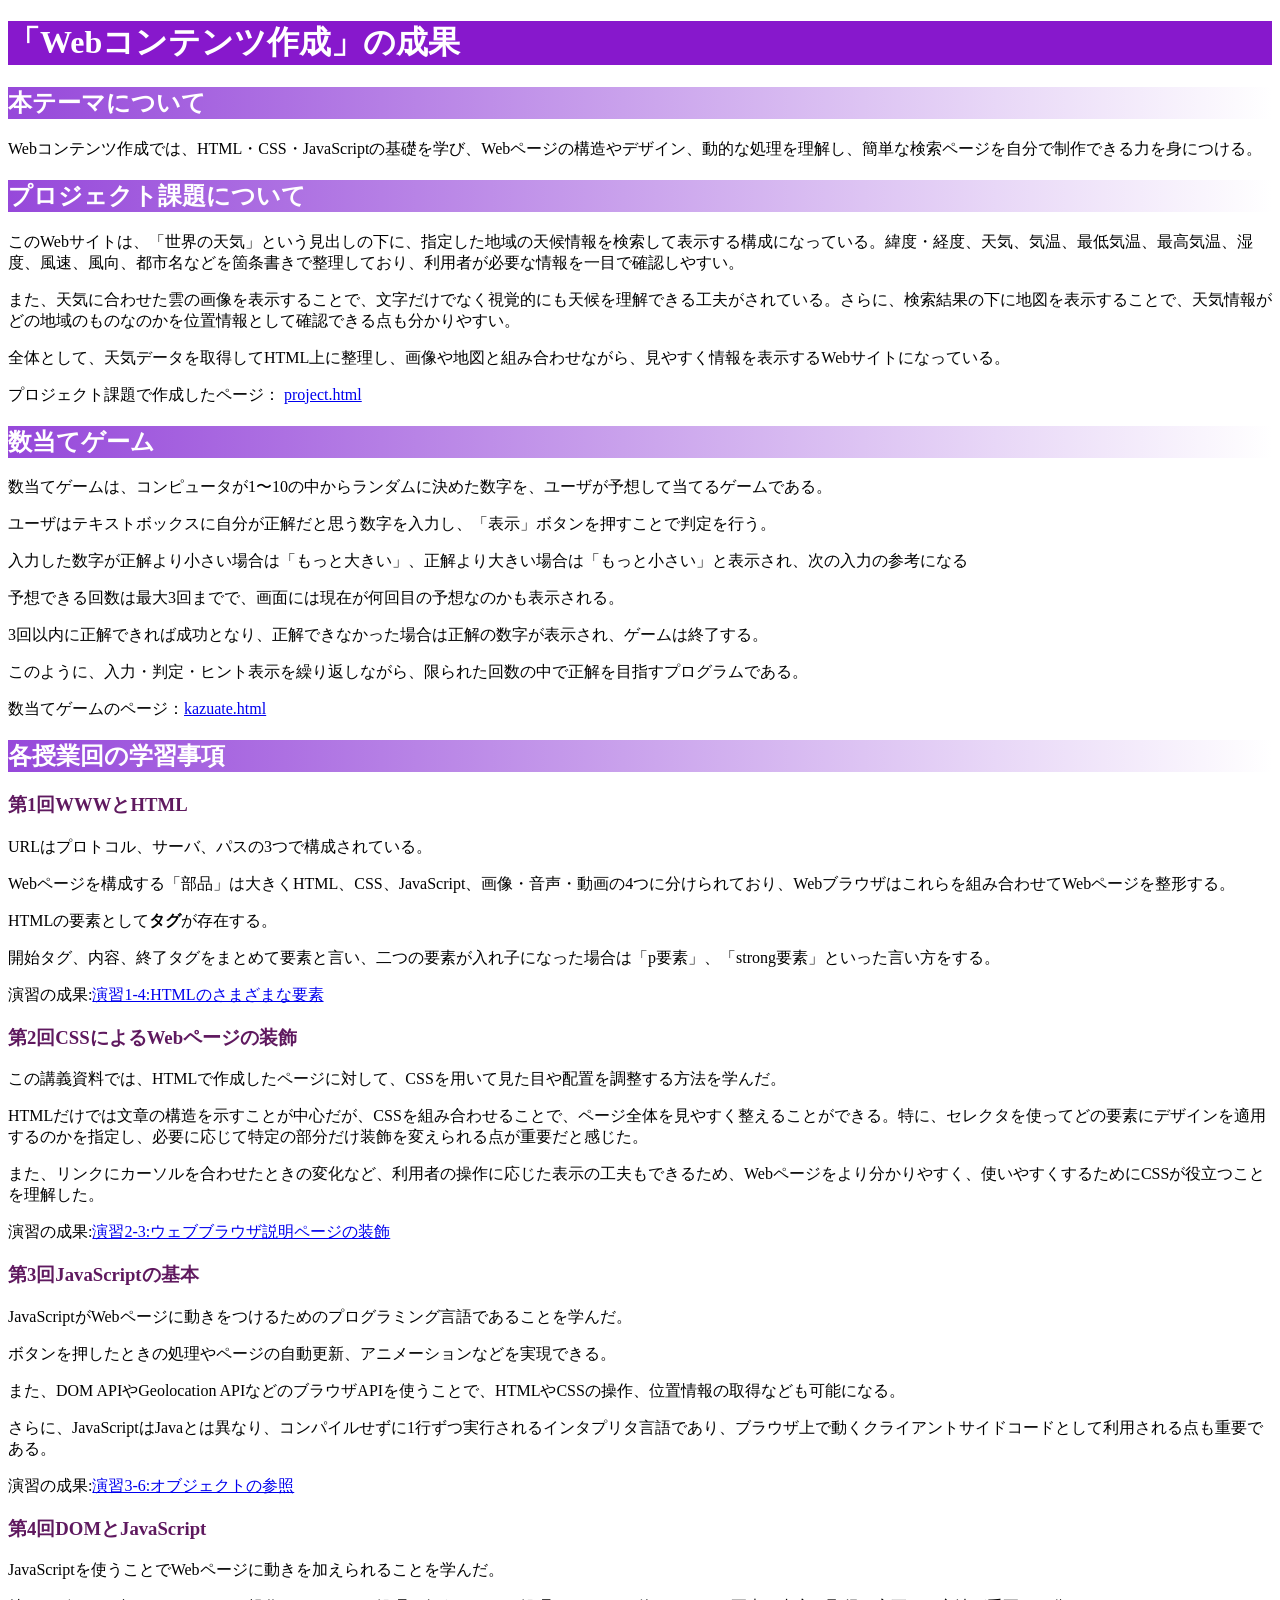
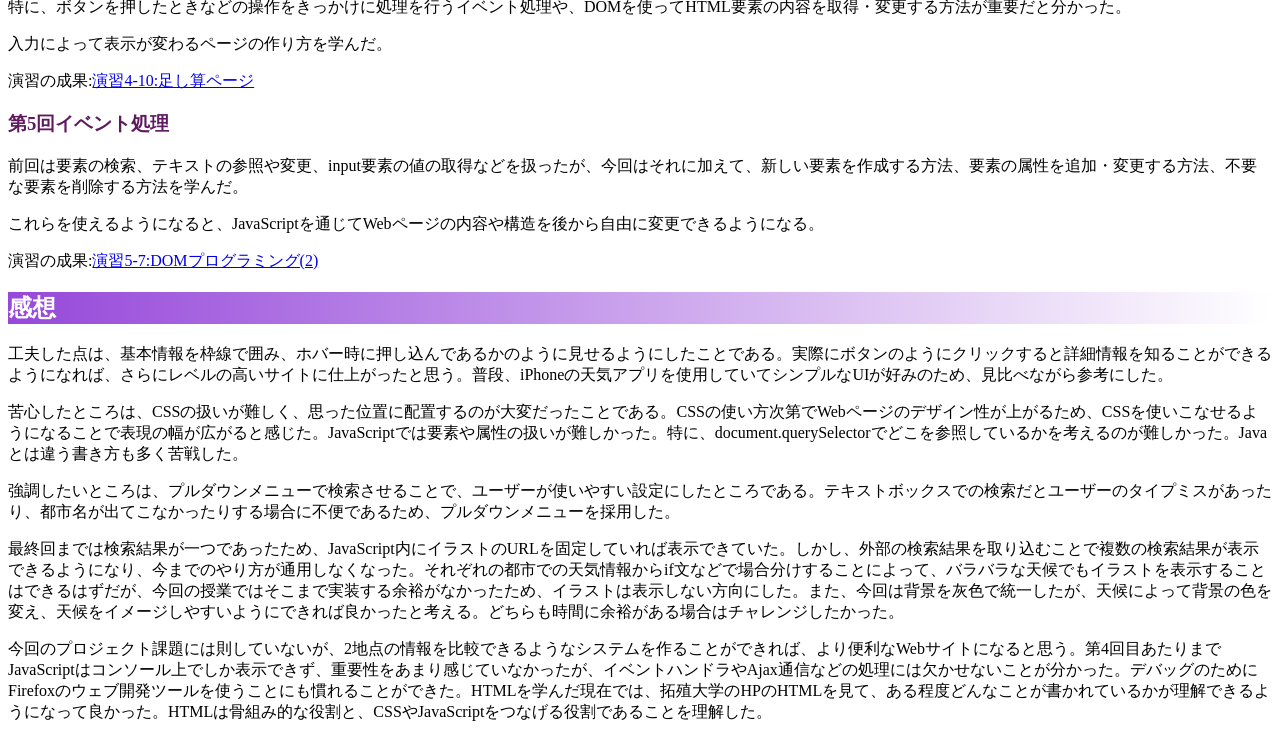
<file: index.html>
<!DOCTYPE html>
<html>
  <head>
    <meta charset="utf-8">
    <title>My test page</title>
    <link rel="stylesheet"   href="style.css">
  </head>
  <body>
    <h1> 「Webコンテンツ作成」の成果</h1>

    <h2>本テーマについて</h2>
    <p>Webコンテンツ作成では、HTML・CSS・JavaScriptの基礎を学び、Webページの構造やデザイン、動的な処理を理解し、簡単な検索ページを自分で制作できる力を身につける。</p>

    <h2>プロジェクト課題について</h2>
    <p>このWebサイトは、「世界の天気」という見出しの下に、指定した地域の天候情報を検索して表示する構成になっている。緯度・経度、天気、気温、最低気温、最高気温、湿度、風速、風向、都市名などを箇条書きで整理しており、利用者が必要な情報を一目で確認しやすい。</p>
    <p>また、天気に合わせた雲の画像を表示することで、文字だけでなく視覚的にも天候を理解できる工夫がされている。さらに、検索結果の下に地図を表示することで、天気情報がどの地域のものなのかを位置情報として確認できる点も分かりやすい。</p>
    <p>全体として、天気データを取得してHTML上に整理し、画像や地図と組み合わせながら、見やすく情報を表示するWebサイトになっている。</p>
    <p>プロジェクト課題で作成したページ：
      <a href="project.html"
         target="_brank">project.html</a>
    </p>

    <h2>数当てゲーム</h2>
    <p>数当てゲームは、コンピュータが1〜10の中からランダムに決めた数字を、ユーザが予想して当てるゲームである。</p>
    <p>ユーザはテキストボックスに自分が正解だと思う数字を入力し、「表示」ボタンを押すことで判定を行う。</p>
    <p>入力した数字が正解より小さい場合は「もっと大きい」、正解より大きい場合は「もっと小さい」と表示され、次の入力の参考になる</p>
    <p>予想できる回数は最大3回までで、画面には現在が何回目の予想なのかも表示される。</p>
    <p>3回以内に正解できれば成功となり、正解できなかった場合は正解の数字が表示され、ゲームは終了する。</p>
    <p>このように、入力・判定・ヒント表示を繰り返しながら、限られた回数の中で正解を目指すプログラムである。</p>
    <p>数当てゲームのページ：<a href="kazuate.html"
         target="_brank">kazuate.html</a></p>

    <h2>各授業回の学習事項</h2>
    <h3>第1回WWWとHTML</h3>
    <p>URLはプロトコル、サーバ、パスの3つで構成されている。</p>
    <p>Webページを構成する「部品」は大きくHTML、CSS、JavaScript、画像・音声・動画の4つに分けられており、Webブラウザはこれらを組み合わせてWebページを整形する。</p>
    <p>HTMLの要素として<strong>タグ</strong>が存在する。</p>
    <p>開始タグ、内容、終了タグをまとめて要素と言い、二つの要素が入れ子になった場合は「p要素」、「strong要素」といった言い方をする。</p>
    <p>演習の成果:<a href="practice-html/elements.html"
       target="_brank">演習1-4:HTMLのさまざまな要素</a></p>
    <h3>第2回CSSによるWebページの装飾</h3>
    <p>この講義資料では、HTMLで作成したページに対して、CSSを用いて見た目や配置を調整する方法を学んだ。</p>
    <p>HTMLだけでは文章の構造を示すことが中心だが、CSSを組み合わせることで、ページ全体を見やすく整えることができる。特に、セレクタを使ってどの要素にデザインを適用するのかを指定し、必要に応じて特定の部分だけ装飾を変えられる点が重要だと感じた。</p>
    <p>また、リンクにカーソルを合わせたときの変化など、利用者の操作に応じた表示の工夫もできるため、Webページをより分かりやすく、使いやすくするためにCSSが役立つことを理解した。</p>
    <p>演習の成果:<a href="practice-css/browser-intro.html"
       target="_brank">演習2-3:ウェブブラウザ説明ページの装飾</a></p>
    <h3>第3回JavaScriptの基本</h3>
    <p>JavaScriptがWebページに動きをつけるためのプログラミング言語であることを学んだ。</p>
    <p>ボタンを押したときの処理やページの自動更新、アニメーションなどを実現できる。</p>
    <p>また、DOM APIやGeolocation APIなどのブラウザAPIを使うことで、HTMLやCSSの操作、位置情報の取得なども可能になる。</p>
    <p>さらに、JavaScriptはJavaとは異なり、コンパイルせずに1行ずつ実行されるインタプリタ言語であり、ブラウザ上で動くクライアントサイドコードとして利用される点も重要である。</p>
    <p>演習の成果:<a href="practice-js/obj-practice.html"
       target="_brank">演習3-6:オブジェクトの参照</a></p>
    <h3>第4回DOMとJavaScript</h3>
    <p>JavaScriptを使うことでWebページに動きを加えられることを学んだ。</p>
    <p>特に、ボタンを押したときなどの操作をきっかけに処理を行うイベント処理や、DOMを使ってHTML要素の内容を取得・変更する方法が重要だと分かった。</p>
    <p>入力によって表示が変わるページの作り方を学んだ。</p>
    <p>演習の成果:<a href="practice-eventdom/tashizan.html"
       target="_brank">演習4-10:足し算ページ</a></p>
    <h3>第5回イベント処理</h3>
    <p>前回は要素の検索、テキストの参照や変更、input要素の値の取得などを扱ったが、今回はそれに加えて、新しい要素を作成する方法、要素の属性を追加・変更する方法、不要な要素を削除する方法を学んだ。</p>
    <p>これらを使えるようになると、JavaScriptを通じてWebページの内容や構造を後から自由に変更できるようになる。</p>
    <p>演習の成果:<a href="practice-dom2/dom2-exercise.html"
       target="_brank">演習5-7:DOMプログラミング(2)</a></p>
    <h2>感想</h2>
    <p>工夫した点は、基本情報を枠線で囲み、ホバー時に押し込んであるかのように見せるようにしたことである。実際にボタンのようにクリックすると詳細情報を知ることができるようになれば、さらにレベルの高いサイトに仕上がったと思う。普段、iPhoneの天気アプリを使用していてシンプルなUIが好みのため、見比べながら参考にした。</p>
    <p>苦心したところは、CSSの扱いが難しく、思った位置に配置するのが大変だったことである。CSSの使い方次第でWebページのデザイン性が上がるため、CSSを使いこなせるようになることで表現の幅が広がると感じた。JavaScriptでは要素や属性の扱いが難しかった。特に、document.querySelectorでどこを参照しているかを考えるのが難しかった。Javaとは違う書き方も多く苦戦した。
    </p>
    <p>強調したいところは、プルダウンメニューで検索させることで、ユーザーが使いやすい設定にしたところである。テキストボックスでの検索だとユーザーのタイプミスがあったり、都市名が出てこなかったりする場合に不便であるため、プルダウンメニューを採用した。</p>
    <p>最終回までは検索結果が一つであったため、JavaScript内にイラストのURLを固定していれば表示できていた。しかし、外部の検索結果を取り込むことで複数の検索結果が表示できるようになり、今までのやり方が通用しなくなった。それぞれの都市での天気情報からif文などで場合分けすることによって、バラバラな天候でもイラストを表示することはできるはずだが、今回の授業ではそこまで実装する余裕がなかったため、イラストは表示しない方向にした。また、今回は背景を灰色で統一したが、天候によって背景の色を変え、天候をイメージしやすいようにできれば良かったと考える。どちらも時間に余裕がある場合はチャレンジしたかった。</p>
    <p>今回のプロジェクト課題には則していないが、2地点の情報を比較できるようなシステムを作ることができれば、より便利なWebサイトになると思う。第4回目あたりまでJavaScriptはコンソール上でしか表示できず、重要性をあまり感じていなかったが、イベントハンドラやAjax通信などの処理には欠かせないことが分かった。デバッグのためにFirefoxのウェブ開発ツールを使うことにも慣れることができた。HTMLを学んだ現在では、拓殖大学のHPのHTMLを見て、ある程度どんなことが書かれているかが理解できるようになって良かった。HTMLは骨組み的な役割と、CSSやJavaScriptをつなげる役割であることを理解した。</p>
  </body>
</html>
</file>
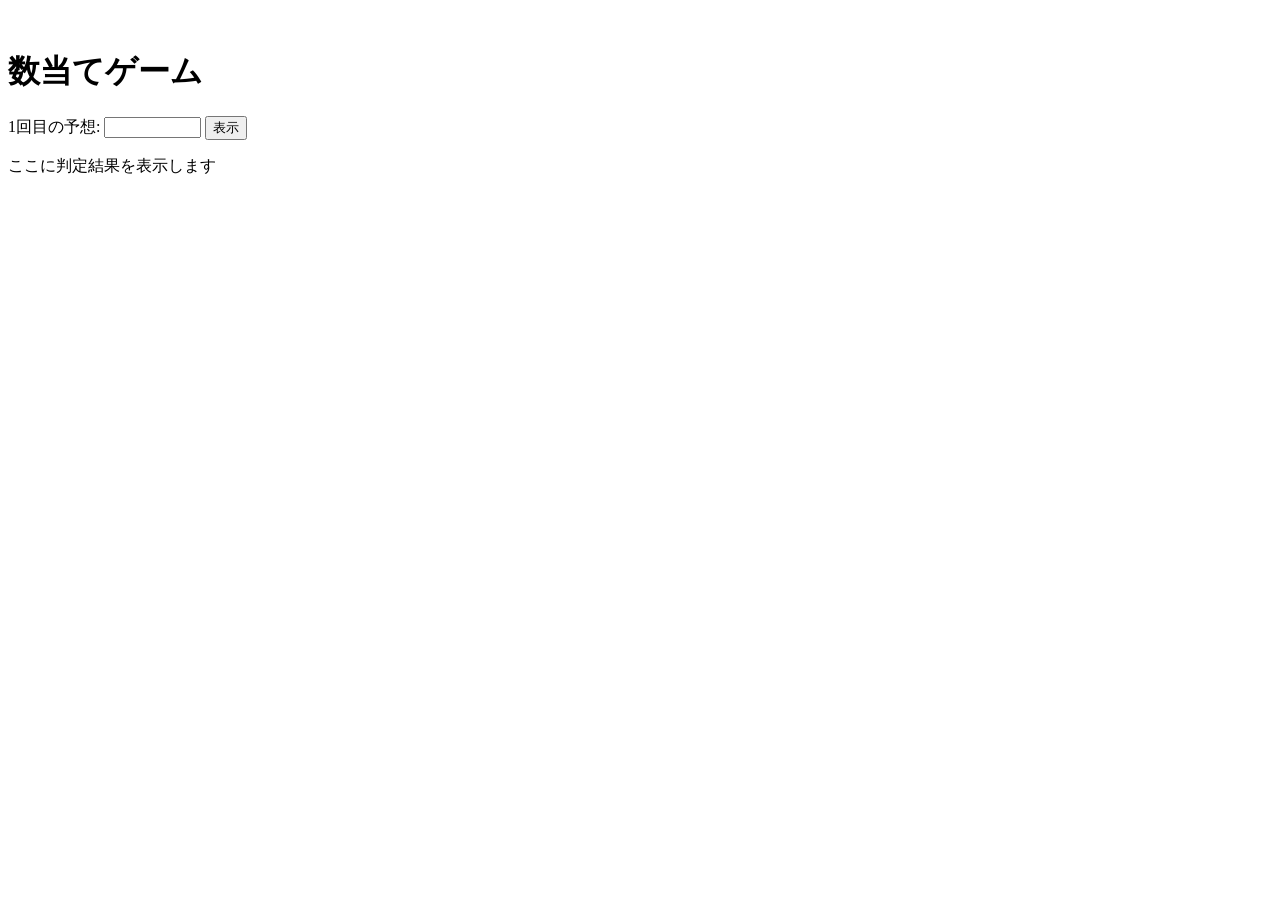
<file: kazuate.html>
<!-- 課題4-1: 数当てゲーム -->

<!DOCTYPE html>
<html>
  <head>
    <meta charset="utf-8">
    <title>数当てゲーム</title>
    <script src="kazuate.js" defer></script>
  </head>

　　<body>
    <h1>数当てゲーム</h1>
    <p>
        <span id="kaisu">1</span>回目の予想: 
        <!-- ここにテキストボックスとボタンを設置 -->
        <input type="text" name="kazu" size="10" id="kazu">
        <button id="print">表示</button>
    </p>
    <p id="result">ここに判定結果を表示します</p>
    </body>
</html>
</file>
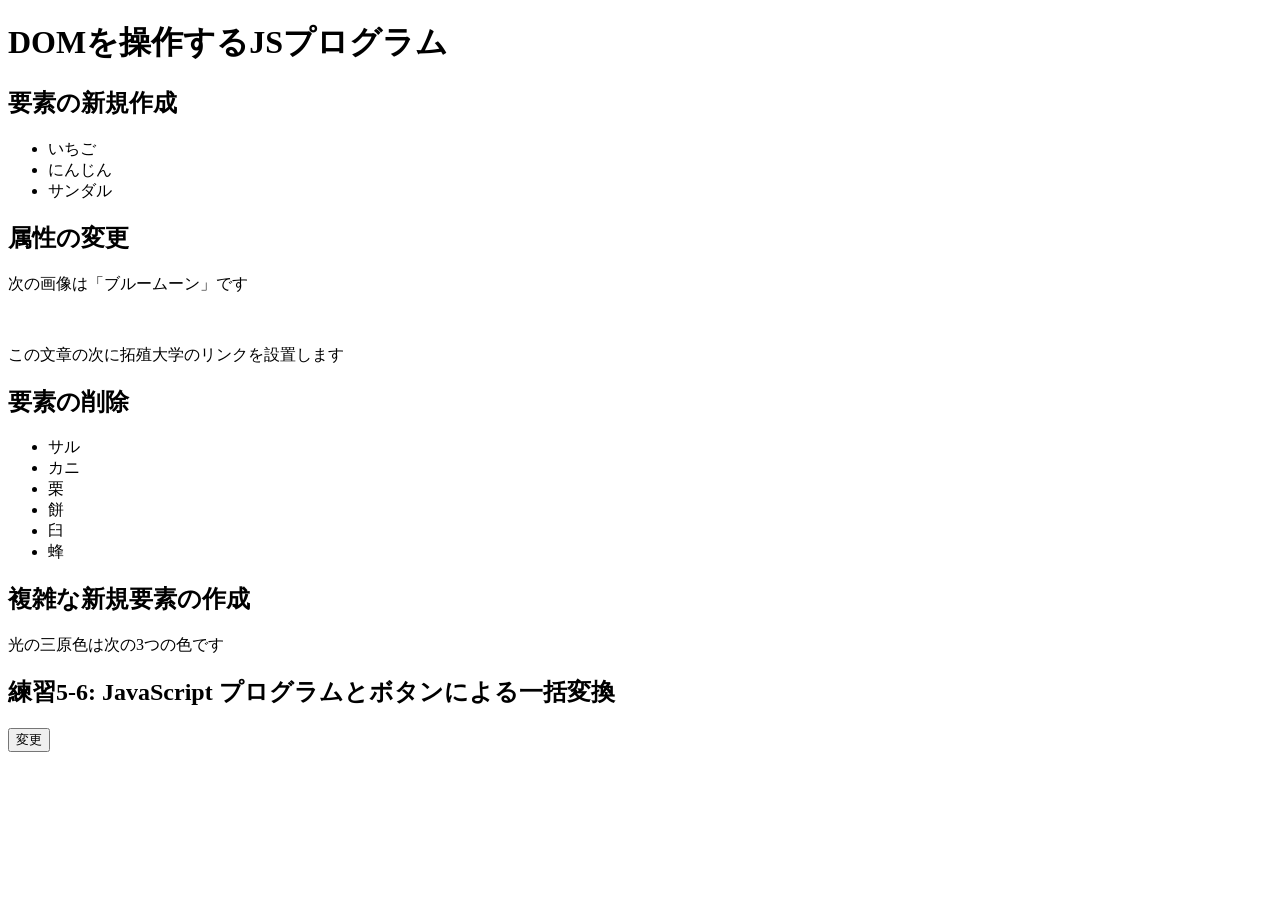
<file: practice-dom2/dom2-intro.html>
<!DOCTYPE html>
<html>
  <head>
    <title>DOMを操作するJSプログラム</title>
	<script src="dom2-intro.js" defer></script>
  </head>

  <body>
	  <h1>DOMを操作するJSプログラム</h1>

	  <h2>要素の新規作成</h2>
	  <ul id="kazoeuta">
		<li>いちご</li>
		<li>にんじん</li>
		<li>サンダル</li>
	  </ul>

	  <h2>属性の変更</h2>
	  <p>次の画像は「ブルームーン」です</p>
	  <img id="bluemoon">

	  <p id="takudai">この文章の次に拓殖大学のリンクを設置します</p>


	  <h2>要素の削除</h2>
	  <ul id="kassen">
		  <li>サル</li>
		  <li>カニ</li>
		  <li>栗</li>
		  <li id="mochi">餅</li>
		  <li>臼</li>
		  <li>蜂</li>
	  </ul>

	  <h2 id="fukuzatu">複雑な新規要素の作成</h2>
	  <p id="primary">光の三原色は次の3つの色です</p>

	  <h2>練習5-6: JavaScript プログラムとボタンによる一括変換</h2>
	  <button id="henkou">変更</button>

  </body>
</html>
</file>
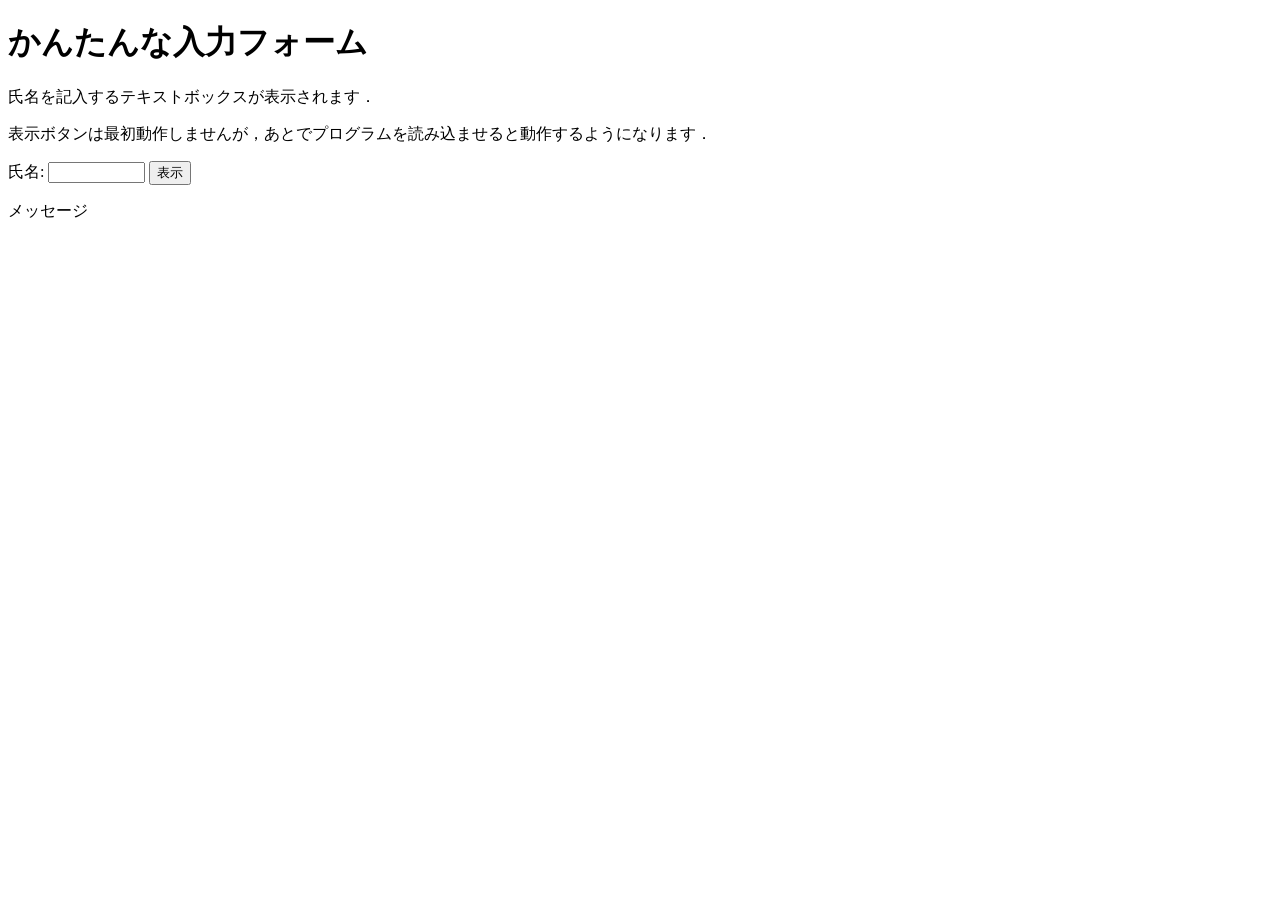
<file: practice-eventdom/input-demo.html>
<!DOCTYPE html>
<html>
  <head>
    <title>かんたんな入力フォーム</title>
    <script src="input-demo.js" defer></script>
  </head>

  <body>
    <h1>かんたんな入力フォーム</h1>
	<p>氏名を記入するテキストボックスが表示されます．</p>
	<p>表示ボタンは最初動作しませんが，あとでプログラムを読み込ませると動作するようになります．</p>
	<label for="shimei">氏名: </label>
	<input type="text" name="shimei" size="10" id="shimei">
	<button id="print">表示</button>
	<p id="message">メッセージ</p>
  </body>
</html>
</file>
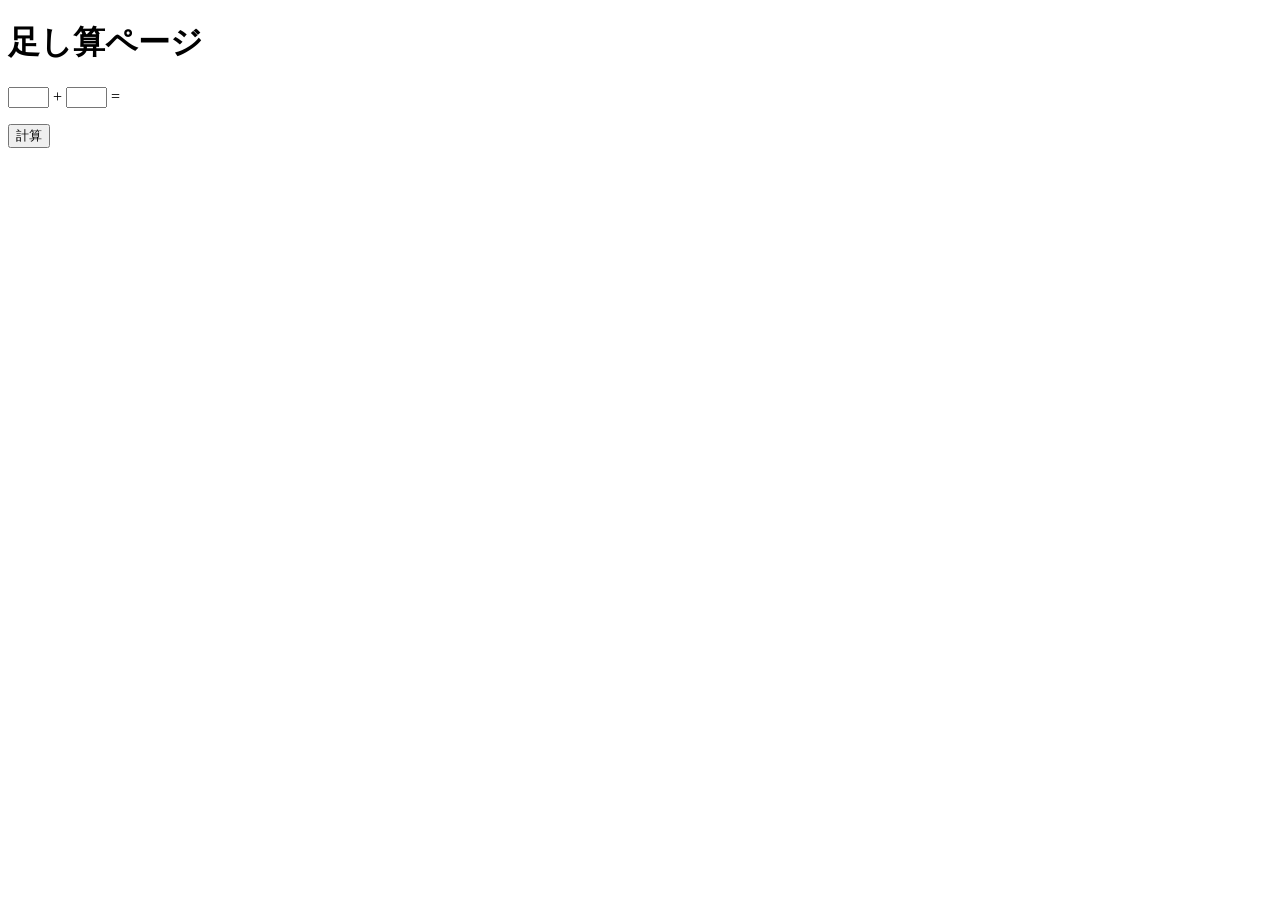
<file: practice-eventdom/tashizan.html>
<!DOCTYPE html>
<html>
  <head>
    <title>足し算ページ</title>
	<script src="tashizan.js" defer></script>
  </head>

  <body>
    <h1>足し算ページ</h1>
	<p>
	<input type="text" name="left" id="left" size="3">
	+
	<input type="text" name="right" id="right" size="3">
	=
	<span id="answer"></span>
	</p>
	<button id="calc">計算</button>
  </body>
</html>
</file>
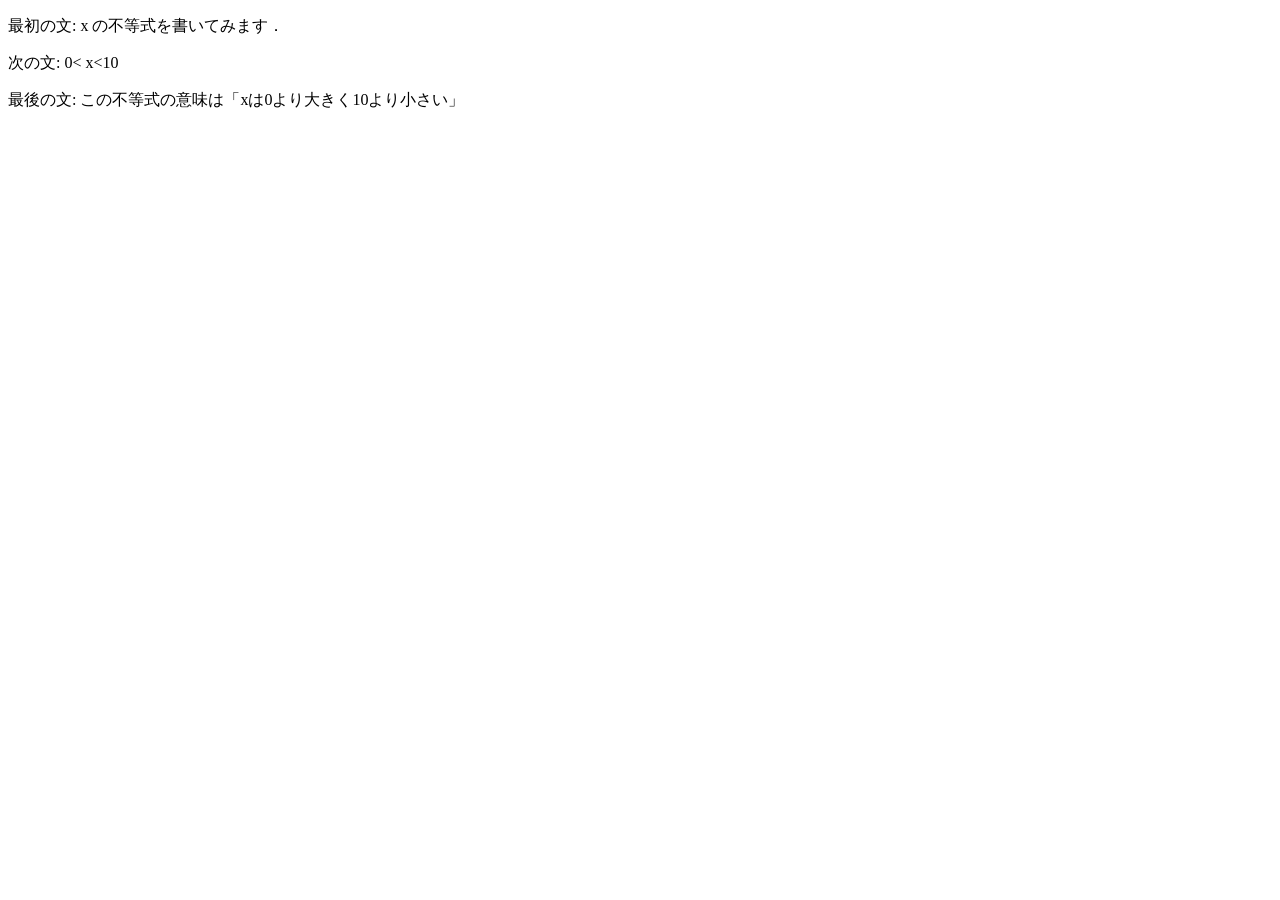
<file: practice-html/structure.html>
<!DOCTYPE html>
<html>
  <head>
    <meta charset="utf-8">
    <title>演習１−３</title>
  </head>
  <body>
   <p>最初の文: x の不等式を書いてみます．</p>
   <p>次の文: 0&lt; x&lt;10 </p>
   <p>最後の文: この不等式の意味は「xは0より大きく10より小さい」</p>
   <!---<p>これは不要な文章です．</p>--->
  </body>
</html>
</file>
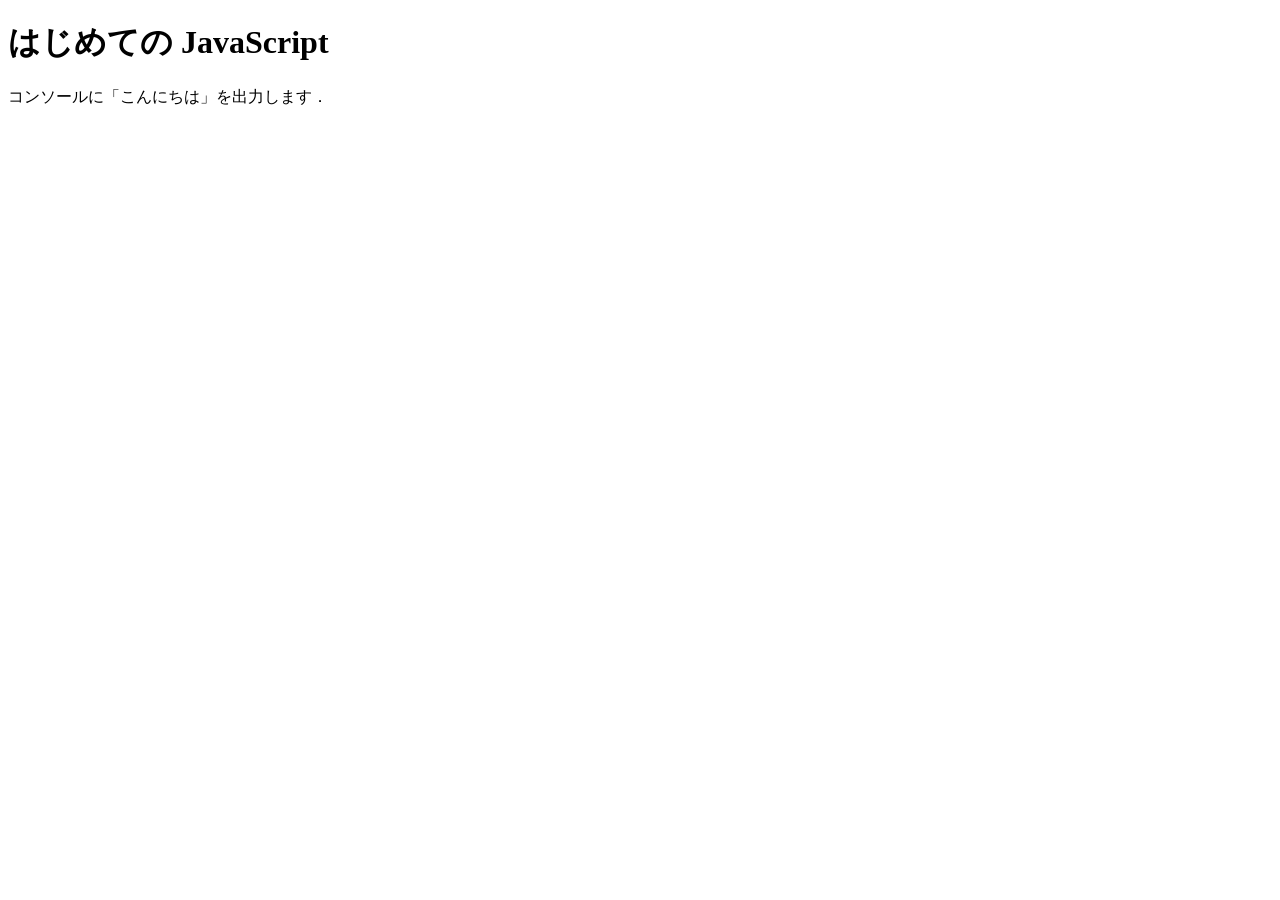
<file: practice-js/jsintro.html>
<!DOCTYPE html>
<html>
  <head>
    <meta charset="utf-8">
    <title>はじめての JavaScript</title>
    <script src="hello.js" defer></script>
  </head>

  <body>
    <h1>はじめての JavaScript</h1>

    <p>コンソールに「こんにちは」を出力します．</p>
  </body>
</html>
</file>
<file: style.css>
h1{
    color: white;
    background: rgb(135, 24, 204);
}

h2 {
    color: white;
    background: linear-gradient(0.25turn, rgb(150, 72, 218), white);
}

h3 {
    font-family: serif;
    color: rgb(95, 25, 95)
}

a:visited{
    color:rgb(39, 205, 205);
}
a:hover {
    color: green;
}
</file>
